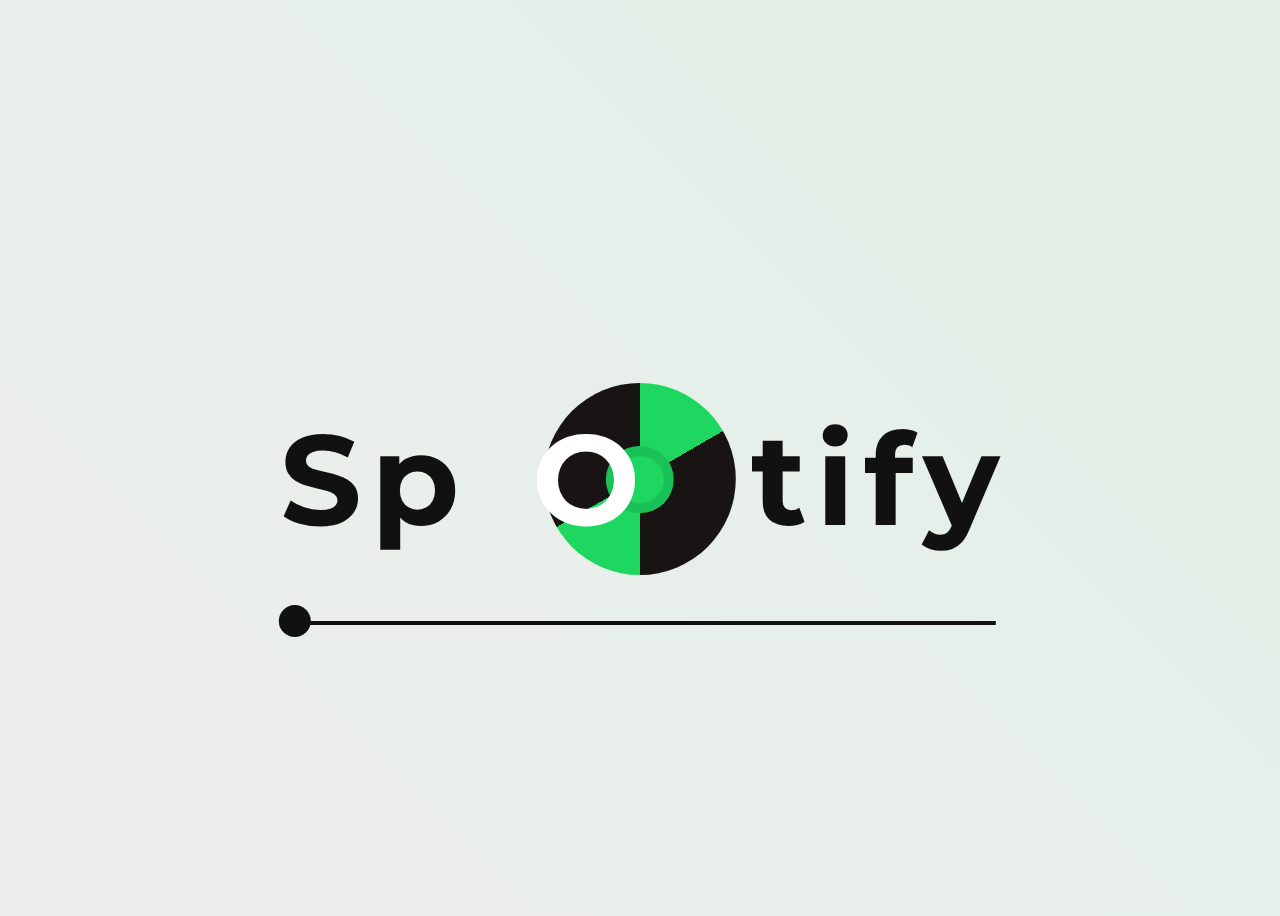
<file: opdracht1/index.html>
<!doctype html>
<html lang="nl">
	
<head>
	<meta charset="UTF-8">
	<meta name="author" content="jouw naam">
	<meta name="viewport" content="width=device-width, initial-scale=1">
	
	<title>Spotify brand</title>
	
	<link href="styles/style.css" rel="stylesheet">
  <link rel="icon" type="image/svg+xml" href="images/Spotify.png">

	<link rel="preconnect" href="https://fonts.googleapis.com">
<link rel="preconnect" href="https://fonts.gstatic.com" crossorigin>
<link href="https://fonts.googleapis.com/css2?family=Montserrat:wght@500&family=Space+Mono:ital,wght@0,400;0,700;1,400;1,700&display=swap" rel="stylesheet">
</head>

<body>
	<h1>
		<span>s</span>
		<span>p</span>
		<span>o</span>
		<span>t</span>
		<span>i</span>
		<span>f</span>
		<span>y</span>
		
	</h1>

	<script src="scripts/script.js"></script>
</body>
	
</html>
</file>
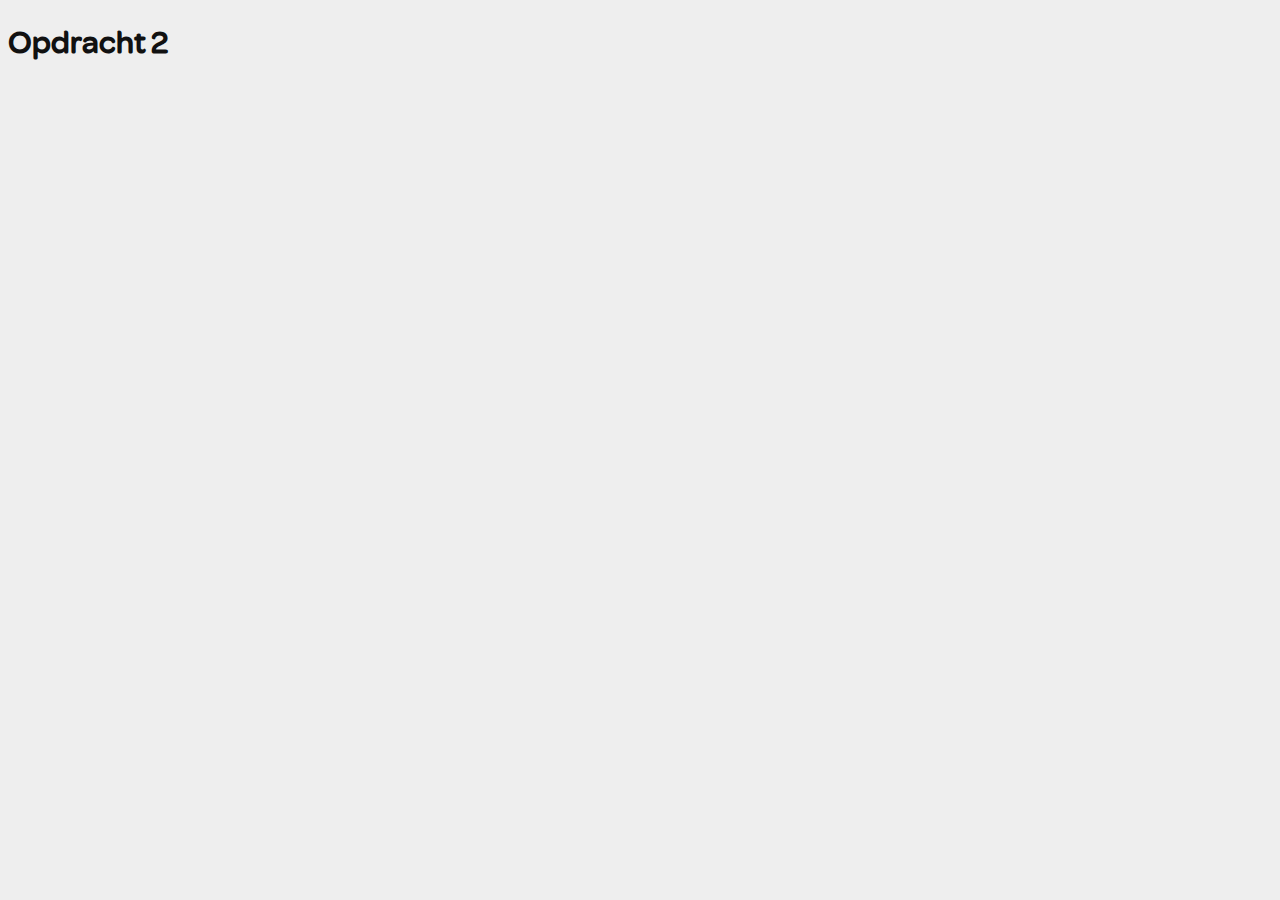
<file: basiswebsite/opdracht2/index.html>
<!doctype html>
<html lang="nl">
	
<head>
	<meta charset="UTF-8">
	<meta name="author" content="jouw naam">
	<meta name="viewport" content="width=device-width, initial-scale=1">
	
	<title>Opdracht 2: Interactie galore - Frontend voor Designers</title>
	
	<link href="styles/style.css" rel="stylesheet">
  <link rel="icon" type="image/svg+xml" href="images/favicon.svg">
</head>

<body>
	<h1>Opdracht 2</h1>

	<script src="scripts/script.js"></script>
</body>
	
</html>
</file>
<file: opdracht1/styles/style.css>
/* CSS Document */

/*********/
/* FONTS */
/*********/
@font-face {
  font-family: 'GothamMedium';
  src: url('../fonts/GothamMedium.ttf') format('medium');


  font-weight: normal;
  font-style: normal;

}






/**************/
/* CSS REMEDY */
/**************/
*,
*::after,
*::before {
  box-sizing: border-box;
}

button,
summary {
  cursor: pointer;
}





/*********************/
/* CUSTOM PROPERTIES */
/*********************/
:root {
  /* startje */
  --color-text: #111;
  --color-text-white: #FFFFFF;
  --color-background: #eee;
  --spotify-green: rgb(30, 215, 96);
  --spotify-green-opacity: rgb(30, 215, 96, .2);
  --spotify-black: rgb(25, 20, 20);
  --gradient: linear-gradient(45deg,
      #eee,
      rgb(29, 185, 84, .2));
  --color-boxshadow: #111;
  --color-balk: rgb(55, 60, 199);

  --bal-maat: 1em;
  --cd-maat: 1.5em;
  --cd-maat-klein: .53em;
  --bg-duration: 10s;
  --disk-duration: 5s;
  --dot-duration: 10s;
  --pulse-duration: 2s;
  --bouncy-duration: 2s;
  --pulse-delay: 1s;

}

@media (prefers-color-scheme: dark) {
  :root {
    --color-text: rgb(30, 215, 96);
    --gradient: linear-gradient(45deg,
        rgb(29, 50, 38),
        rgb(19, 19, 19));
    --color-boxshadow: #FFFFFF;

    --bg-duration: 3s;
    --disk-duration: .6s;
    --dot-duration: 1s;
    --pulse-duration: .6s;
    --pulse-delay: .3s;
    --bouncy-duration: .6s;

  }
}






/****************/
/* JOUW STYLING */
/****************/
body {
  font-family: 'Montserrat', 'GothamMedium', sans-serif;
  color: var(--color-text);
  background-image: var(--gradient);
  background-size: 300%;
  position: relative;
  height: 100vh;

  animation: bg-animation var(--bg-duration) infinite alternate paused;
}




/****************/
/* H1 centreren */
/****************/
h1 {
  position: absolute;
  top: 50%;
  left: 50%;
  margin-right: -50%;
  transform: translate(-50%, -50%);
  box-shadow: 0 calc(2em /8) 0 calc(2em/ -16) var(--color-boxshadow);

}

/* player progress balk */

h1::before {
  content: "";
  position: absolute;
  bottom: calc(0em - 14px/2);
  width: 0;
  height: 10px;

  border-radius: 10px;
  background-color: var(--color-balk);
  border: var(--color-boxshadow) 1px solid;


  animation: grow var(--dot-duration) linear infinite alternate paused;
  animation-delay: .5s;
}


/* player progress dot */

h1::after {
  content: "";
  position: absolute;
  left: -1px;
  bottom: calc(0% - var(--bal-maat) / 2);

  width: var(--bal-maat);
  aspect-ratio: 1/1;
  background-color: var(--color-boxshadow);
  border-radius: 50%;

  animation: slide var(--dot-duration) linear infinite alternate paused;
  animation-delay: .5s;
}

/****************/
/* span responsive op beeldschermgrote */
/****************/
span {

  font-size: 10vw;

}


/****************/
/* spring letters */
/****************/

span:first-of-type,
span:nth-of-type(2),
span:nth-of-type(4),
span:nth-of-type(5),
span:nth-of-type(6),
span:nth-of-type(7) {
  display: inline-block;
  animation: bouncy-animation var(--bouncy-duration) infinite paused;
}


span:first-of-type {
  text-transform: uppercase;
  animation-delay: .6s;
}

span:nth-of-type(2) {
  animation-delay: .4s;
}

span:nth-of-type(4) {
  animation-delay: .4s;
}

span:nth-of-type(5) {
  animation-delay: .6s;
}

span:nth-of-type(6) {
  animation-delay: .7s;
}

span:nth-of-type(7) {
  animation-delay: .8s;
}

/****************/
/* pulse animatie */
/****************/

span:nth-of-type(2)::before,
span:nth-of-type(2)::after {
  content: '';
  position: absolute;
  top: 12%;
  left: 173%;
  z-index: -10;
  width: 1em;
  height: 1em;
  background-color: var(--spotify-green-opacity);
  border: 2px solid var(--spotify-green-opacity);
  border-radius: 50%;

  animation: pulse var(--pulse-duration) linear infinite forwards paused;
}

span:nth-of-type(2)::before {
  animation-delay: var(--pulse-delay);
}


/****************/
/* platenspeler */
/****************/

h1 span:nth-of-type(3) {
  text-transform: uppercase;
  margin: .5em;
  display: inline-block;
  color: var(--color-text-white);

  animation: rotate var(--disk-duration) linear infinite paused;
  animation-delay: .5s;
}

/* platenspeler gradient */
h1 span:nth-of-type(3)::before {
  content: "";
  position: absolute;
  left: calc(50% - var(--cd-maat) / 2);
  top: calc(50% - var(--cd-maat) / 2);
  z-index: -1;

  width: var(--cd-maat);
  aspect-ratio: 1/1;
  border-radius: 50%;

  background-image: conic-gradient(var(--spotify-green) 60deg,
      var(--spotify-black) 60deg 180deg,
      var(--spotify-green)180deg 240deg,
      var(--spotify-black)240deg 300deg);
}


/* platenspeler middelste stukje */
h1 span:nth-of-type(3)::after {
  content: "";
  position: absolute;
  z-index: -1;
  left: calc(50% - var(--cd-maat-klein) / 2);
  top: calc(50% - var(--cd-maat-klein) / 2);
  border-radius: 50%;
  border: 10px solid rgba(0, 0, 0, 0.1);
  width: var(--cd-maat-klein);
  aspect-ratio: 1/1;
  background: var(--spotify-green);
}

h1 span:nth-of-type(4) {
  margin-left: .3em;
}






/* platenspeler naald 1/2  */
h1 span:nth-of-type(4)::before {
  content: "";
  position: absolute;
  top: 0;
  left: -60%;

  width: .1em;
  height: 1.2em;
  box-shadow: 5px 3px var(--color-boxshadow);
  border-radius: 10px;
  background-color: var(--color-balk);
  transform-origin: bottom right;
  transition: transform .15s ease-in-out;


}

/* platenspeler naald rotate */
h1:hover span:nth-of-type(4)::before {

  transform: rotate(-33deg);

}

/* platenspeler naald 2/2 */
h1 span:nth-of-type(4)::after {
  content: "";
  position: absolute;
  bottom: -10%;
  left: -85%;
  width: .3em;
  height: .3em;
  box-shadow: 5px 3px var(--color-boxshadow);
  border-radius: 50%;
  background-color: var(--color-balk);
}


/****************/
/* keyframes animatie */
/****************/

/* platenspeler draai */
@keyframes rotate {
  100% {
    transform: rotate(360deg);
  }

}

/* progress dot */
@keyframes slide {
  100% {
    left: calc(100% - var(--bal-maat));
  }
}

/* progress balk */
@keyframes grow {
  100% {
    width: 100%;
  }
}

/* pulse animatie */
@keyframes pulse {
  0% {
    transform: scale(0.7);
  }

  100% {
    transform: scale(8);
    opacity: 0;
  }

}

/* spring animatie */
@keyframes bouncy-animation {
  0% {
    transform: translateY(0);
    animation-timing-function: cubic-bezier(0.215, 0.610, 0.355, 1.000);
  }

  25% {
    transform: translateY(-.2em);
    animation-timing-function: cubic-bezier(0.550, 0.055, 0.675, 0.190);
  }

  50% {
    transform: translateY(0);
    animation-timing-function: cubic-bezier(0.215, 0.610, 0.355, 1.000);

  }

  75% {
    transform: translateY(-.2em);
    animation-timing-function: cubic-bezier(0.550, 0.055, 0.675, 0.190);
  }

  100% {
    transform: translateY(0);

  }
}

/* gradient animatie */
@keyframes bg-animation {
  0% {
    background-position: left;
  }

  100% {
    background-position: right;
  }
}


/****************/
/* hover play animatie */
/****************/

body:hover,
h1:hover::before,
h1:hover::after,
h1:hover span,
h1:hover span::before,
h1:hover span::after,
h1:hover span:first-of-type {
  animation-play-state: running;

}

/* animatie uit */
@media (prefers-reduced-motion) {

  body:hover,
  h1:hover::before,
  h1:hover::after,
  h1:hover span,
  h1:hover span::before,
  h1:hover span::after,
  h1:hover span:first-of-type {
    animation-play-state: paused;
  }
}
</file>
<file: basiswebsite/opdracht2/styles/style.css>
/* CSS Document */

/*********/
/* FONTS */
/*********/
@font-face {
	font-family: 'eenfont';
	src: url('../fonts/eenfont.woff2') format('woff2'),
			 url('../fonts/eenfont.woff') format('woff');
	font-weight: normal;
	font-style: normal;

}





/**************/
/* CSS REMEDY */
/**************/
*, *::after, *::before {
  box-sizing:border-box;  
}

button, summary {
	cursor: pointer;
}





/*********************/
/* CUSTOM PROPERTIES */
/*********************/
:root {
	/* startje */
	--color-text:#111;
	--color-background:#eee;
}





/****************/
/* JOUW STYLING */
/****************/
body {
  font-family:eenfont, sans-serif;
  color:var(--color-text);
  background-color:var(--color-background);
}

/* jouw code */
</file>
